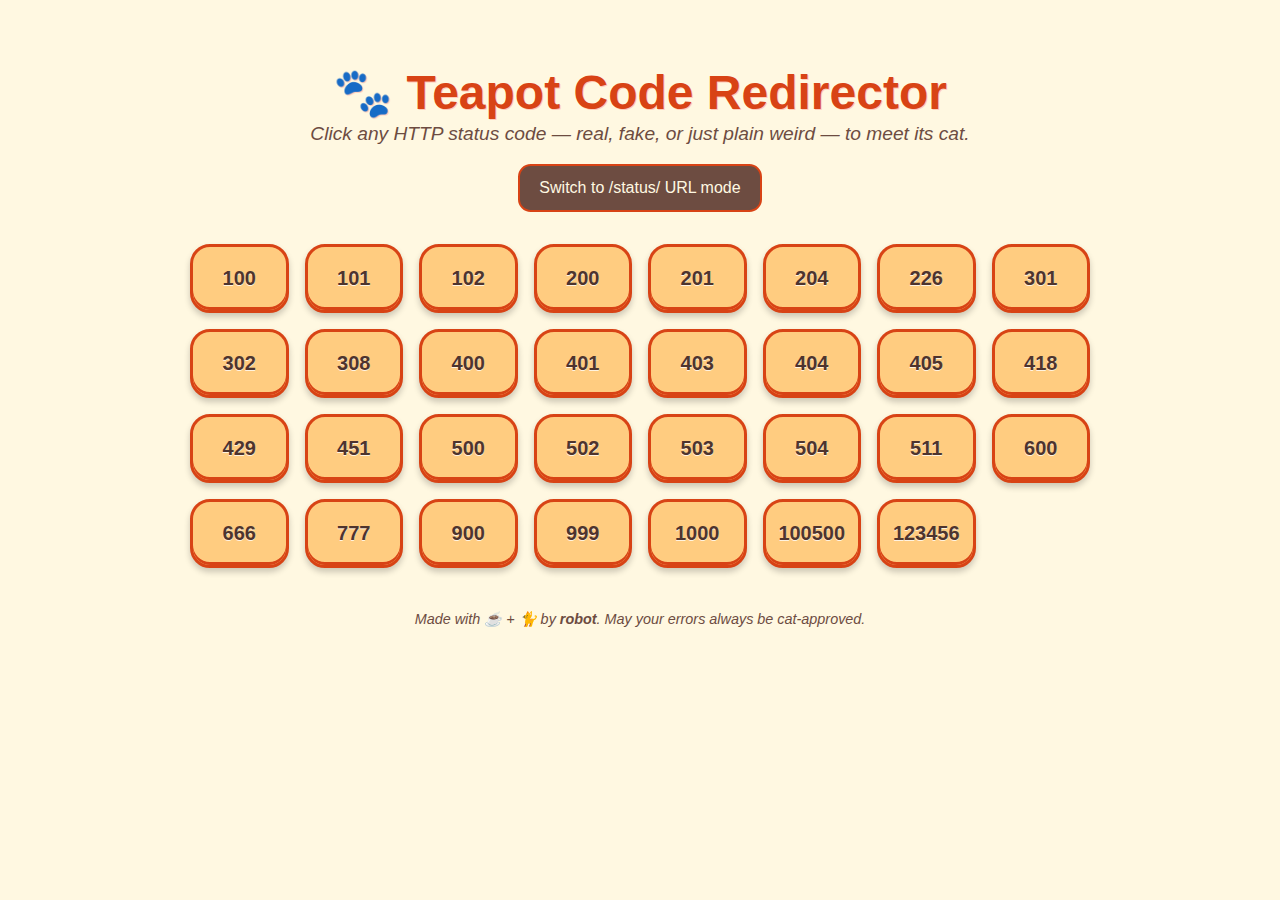
<file: index.html>
<!DOCTYPE html>
<html lang="en" >
<head>
  <meta charset="UTF-8" />
  <title>🐱‍👓 Teapot Code Redirector</title>
  <link rel="stylesheet" href="style.css" />
</head>
<body>
  <header>
    <h1>🐾 Teapot Code Redirector</h1>
    <p>Click any HTTP status code — real, fake, or just plain weird — to meet its cat.</p>
  </header>

  <button id="toggle-mode" class="toggle-btn">Switch to /status/ URL mode</button>

  <main>
    <div class="code-list" id="code-list"></div>
  </main>

  <footer>
    Made with ☕ + 🐈 by <strong>robot</strong>.  
    May your errors always be cat-approved.
  </footer>

  <script src="script.js"></script>
</body>
</html>
</file>
<file: style.css>
/* Quirky cat vibes for your eyes only */
body {
  background: #fff8e1;
  color: #3e2723;
  font-family: 'Comic Sans MS', cursive, sans-serif;
  padding: 2em;
  max-width: 900px;
  margin: auto;
  user-select: none;
}

header h1 {
  font-size: 3rem;
  margin-bottom: 0;
  text-align: center;
  color: #d84315;
  text-shadow: 1px 1px 0 #ffccbc;
  cursor: default;
}

header p {
  font-size: 1.2rem;
  text-align: center;
  margin-top: 0.1em;
  font-style: italic;
  color: #6d4c41;
}

.toggle-btn {
  display: block;
  margin: 1em auto 2em;
  padding: 0.8em 1.2em;
  font-size: 1rem;
  background: #6d4c41;
  color: #fff8e1;
  border: 2px solid #d84315;
  border-radius: 0.8em;
  cursor: pointer;
  user-select: none;
  transition: background 0.3s;
}

.toggle-btn:hover {
  background: #bf360c;
}

.code-list {
  margin-top: 2em;
  display: grid;
  grid-template-columns: repeat(auto-fill, minmax(90px, 1fr));
  gap: 1em;
}

.code-btn {
  background: #ffcc80;
  border: 3px solid #d84315;
  border-radius: 1em;
  font-size: 1.25rem;
  font-weight: bold;
  padding: 1em 0;
  color: #4e342e;
  text-shadow: 0 1px 0 #fff3e0;
  box-shadow:
    0 4px 6px rgba(0,0,0,0.2),
    inset 0 -3px 0 #d84315;
  cursor: pointer;
  transition:
    background 0.3s,
    transform 0.2s,
    box-shadow 0.3s;
  user-select: none;
  position: relative;
}

.code-btn:hover {
  background: #ffb74d;
  transform: translateY(-5px) rotate(-2deg);
  box-shadow:
    0 10px 15px rgba(0,0,0,0.3),
    inset 0 -3px 0 #bf360c;
}

.code-btn::after {
  content: attr(title);
  position: absolute;
  bottom: -2.5em;
  left: 50%;
  transform: translateX(-50%);
  background: #d84315;
  color: white;
  padding: 0.2em 0.5em;
  border-radius: 0.4em;
  font-size: 0.75rem;
  white-space: nowrap;
  opacity: 0;
  pointer-events: none;
  transition: opacity 0.3s;
  user-select: none;
  font-family: 'Arial', sans-serif;
  text-shadow: none;
}

.code-btn:hover::after {
  opacity: 1;
}

footer {
  margin-top: 3em;
  font-size: 0.9rem;
  text-align: center;
  color: #6d4c41;
  font-style: italic;
  user-select: none;
}
</file>
